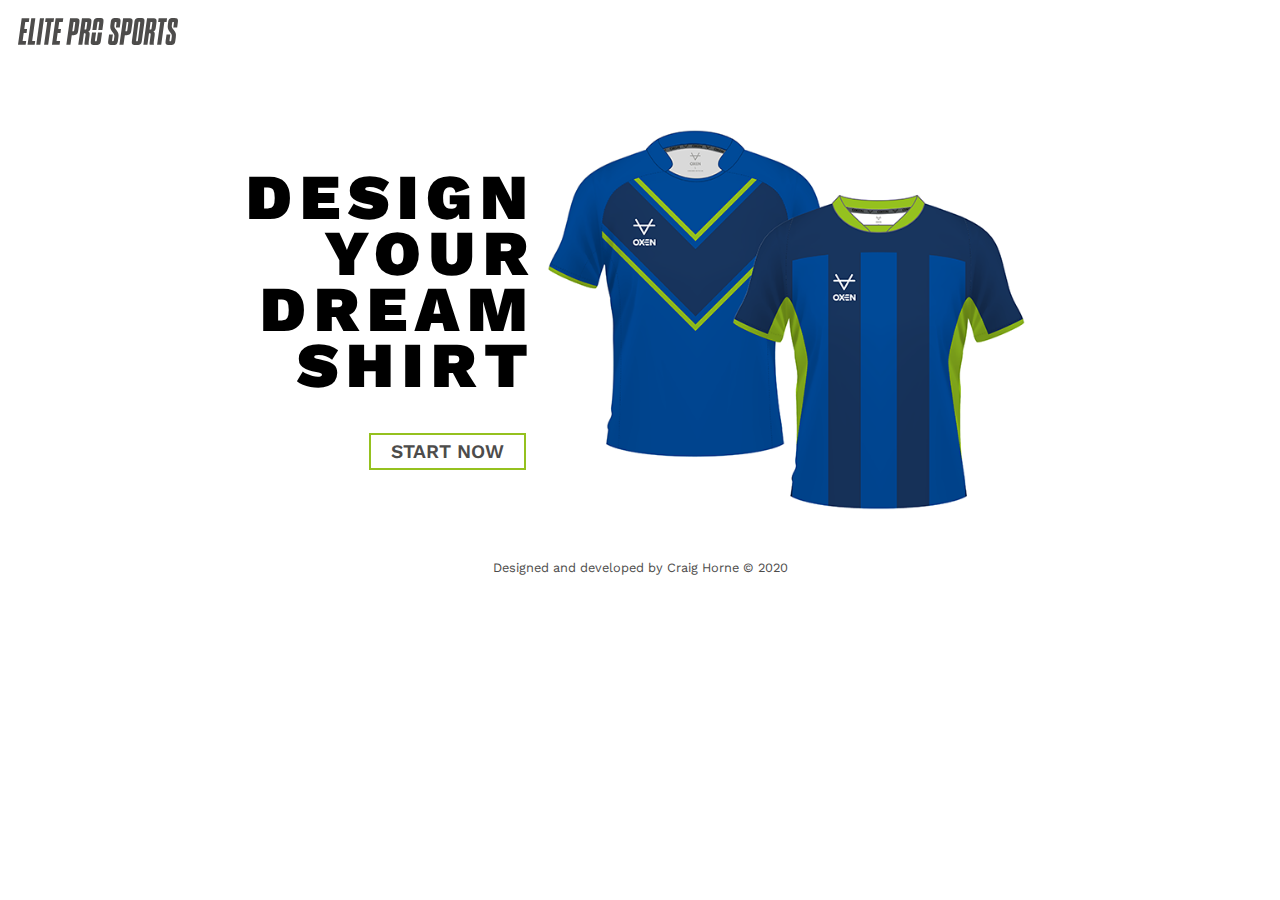
<file: public/index.html>
<!DOCTYPE html>
<html>
<head>
	<title>EPS Shirt Designer</title>

	<link rel="stylesheet" type="text/css" href="./style.css">

	<!-- Google Fonts -->
	<link rel="preconnect" href="https://fonts.gstatic.com">
	<link href="https://fonts.googleapis.com/css2?family=Work+Sans:wght@400;600;900&display=swap" rel="stylesheet">

	<!-- Meta -->
	<meta name="viewport" content="width=device-width,initial-scale=1">
	<meta name="description" content="Online sports shirt designer" />
	<meta name="keywords" content="sportswear, rugby, football, soccer, design" />


</head>
<body>

	<!-- HEADER -->

	<header>
		<a href="index.html"><img src="images/eps-logo.svg" class="logo" alt="logo"></a>
	</header>

	<!-- MAIN -->

	<main class="vc">
		<section class="container ra w300">
			<h1>Design your dream shirt</h1>
			<a href="designer.html"><button type="button" class="btn btn-1 btn-3 mt40"><h3>Start Now</h3></button></a>
		</section>
			<img id="banner-image" src="images/home-main-image.png" class="logo" alt="banner">
	</main>

	<!-- FOOTER -->
	
	<footer>
		<h5>Designed and developed by Craig Horne © 2020</h5>
	</footer>


<script type="text/javascript" src="script.js"></script>
</body>
</html>
</file>
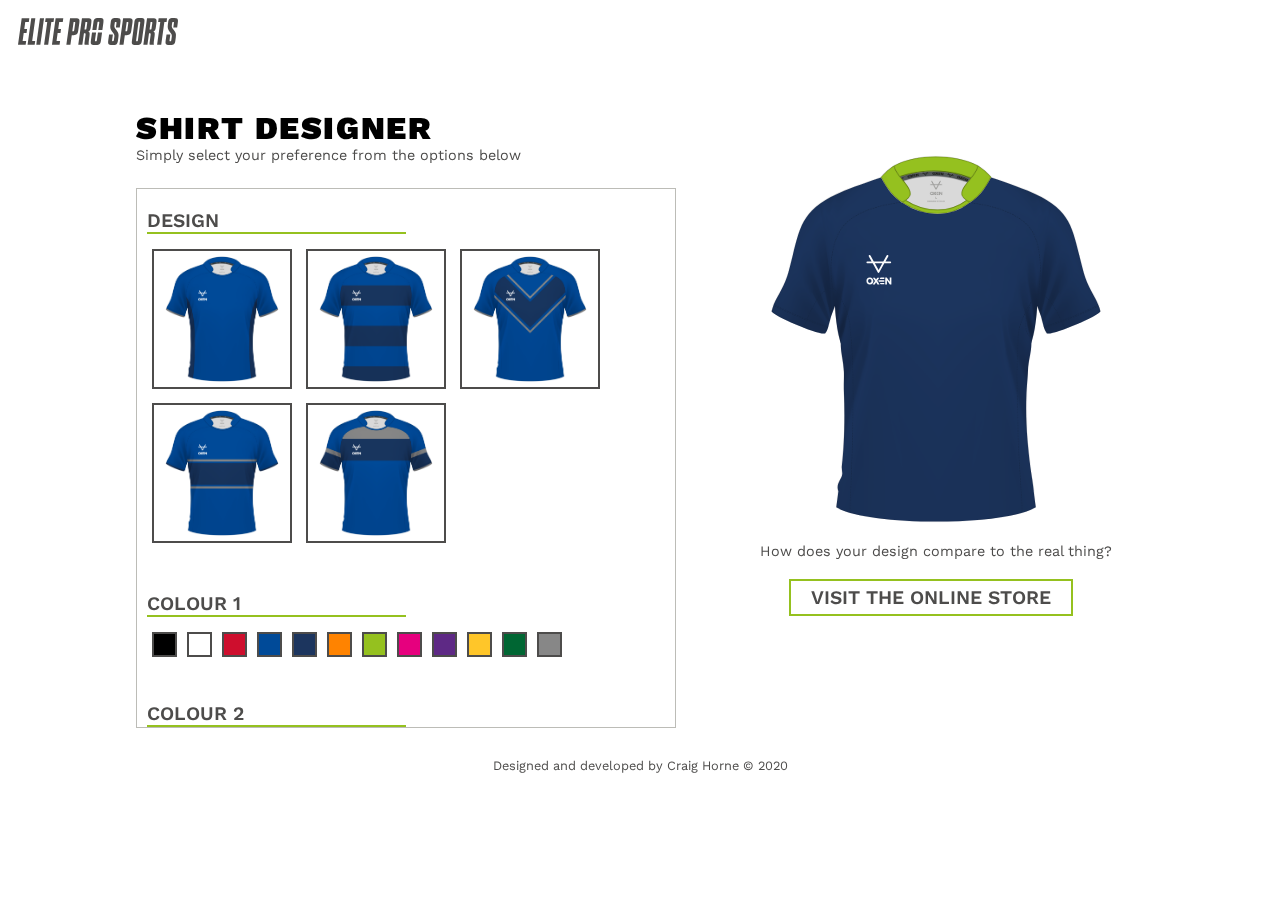
<file: public/designer.html>
<!DOCTYPE html>
<html>
<head>
	<title>EPS Shirt Designer</title>

	<link rel="stylesheet" type="text/css" href="./style.css">

	<!-- Google Fonts -->
	<link rel="preconnect" href="https://fonts.gstatic.com">
	<link href="https://fonts.googleapis.com/css2?family=Work+Sans:wght@400;600;900&display=swap" rel="stylesheet">

	<!-- Meta -->
	<meta name="viewport" content="width=device-width,initial-scale=1">
	<meta name="description" content="Online sports shirt designer" />
	<meta name="keywords" content="sportswear, rugby, football, soccer, design" />


</head>
<body>

	<!-- HEADER -->

	<header>
		<a href="index.html"><img src="images/eps-logo.svg" class="logo" alt="logo"></a>
	</header>

	<!-- MAIN -->

	<main>
		<section id="designer-control">
			
			<h2>Shirt Designer</h2>
			<h4>Simply select your preference from the options below</h4>
			<aside id="selectors">
				<h3 class="option-header hidden">Sport</h3>
				<div>
					<button type="button" class="btn btn-2 hidden"><h3>Rugby</h3></button>
					<button type="button" class="btn btn-2 hidden"><h3>Football</h3></button>
				</div>
				<h3 class="option-header">Design</h3>
				<div class="shirt-designs">
					<img class="shirt-design" src="images/rugby-design-01.png" class="logo" alt="shirt design" data-design="rugby1" data-path-1="M31.51 79.94c-2.64 9.7-7.51 14.89-9.51 21.3a149.57 149.57 0 0013.78 7 110.65 110.65 0 0018.8 6.47 15.18 15.18 0 00.94-2.85 76.71 76.71 0 013.63-11.39l.08-.33c-.34-2.66-.72-5.43-1.06-8.26v-.31c-.22-1.83-.42-3.69-.58-5.56a2 2 0 000-.25 120.2 120.2 0 01-.27-4.26C78 109.9 72.68 188.53 69 224.24c24.59 6.84 77.86 6.82 102.26-.07-3.66-35.51-8.9-113.29 11.31-142.11V83.42l-.06 1v.45c0 .34-.05.68-.08 1v.44l-.09 1v.42c0 .35-.07.7-.11 1v.34l-.12 1.11v.4l-.12 1v.35c-.05.37-.09.73-.14 1.1v.1c-.29 2.33-.6 4.62-.88 6.84a72.63 72.63 0 013.8 11.76 14.94 14.94 0 001 2.89 108.56 108.56 0 0019-6.51 149.07 149.07 0 0013.23-6.76c-2-6.46-6.85-11.65-9.51-21.41-7.33-26.86-5.64-37.2-33.46-49-8.47-3.16-15.67-5.79-22-7.88-4 7.58-7.75 12.05-12.56 14.92l-.44.35h.3q3.64.47 6.91 1.07-3.27-.6-6.91-1.07H140a30.72 30.72 0 01-19.06 6.52h-.14a37.38 37.38 0 01-21-6.7l-.16-.11C94.77 35.18 91 30.7 87 23.09c-6.36 2.09-13.56 4.72-22 7.91-27.85 11.74-26.16 22.08-33.49 48.94z" data-path-2="M69 224.24a37.67 37.67 0 01-8.77-3.44c.33-2.79.75-6.07 1.22-9.71-1.71-4.27 1.88-6.77 2.3-10.06.21-1.6-.44-3.23-.24-4.89 1.44-11.85 1.95-28 1.28-44.55-.14-3.52.15-8.67 0-12-.2-6.19-2-12-1.89-16.84-1.3-6.2-2.46-7.82-3.53-22.79-.07.15-.14.33-.23.52l.08-.33c-.34-2.66-.72-5.43-1.06-8.26v-.31c-.22-1.83-.42-3.69-.58-5.56a2 2 0 000-.25 120.2 120.2 0 01-.27-4.26C78 109.9 72.68 188.53 69 224.24zM181.54 93.18c.05-.37.09-.73.14-1.1v-.35l.12-1v-.4l.12-1.11v-.34c0-.35.07-.7.11-1v-.42l.09-1v-.44c0-.35.05-.69.08-1v-.45l.06-1v-.5-.86c-20.21 28.82-15 106.6-11.31 142.11a37.33 37.33 0 008.51-3.37c-.33-2.79-.75-6.07-1.22-9.71.24-.6-1.69-11.9-2.06-15-1.43-11.75-3-26-2.36-42.44.16-4.14.83-11.17 1-15 .17-5.69 2.12-11.47 2-15.92 1.3-6.2 2.46-7.82 3.52-22.79l.07.15c.28-2.22.59-4.51.88-6.84z" data-path-3="M54.61 114.73c-.4.84-.73 1.11-1 1.67-2.84 1.69-30.53-10.12-32.13-13.08a19.76 19.76 0 01.52-2.08 149.57 149.57 0 0013.78 7 110.65 110.65 0 0018.83 6.49zm130.8 0c.39.81.72 1.08 1 1.63 2.84 1.69 30.52-10.12 32.13-13.08-.13-.67-.3-1.33-.49-2a149.07 149.07 0 01-13.59 6.91 108.56 108.56 0 01-19.05 6.58z">
					<img class="shirt-design" src="images/rugby-design-02.png" class="logo" alt="shirt design" data-design="rugby2" data-path-1="M64.9,167.68h109c.32,10.73,1.42,20.32,2.43,28.66.16,1.31.61,4.15,1,7H62.91a7.11,7.11,0,0,0,.66-2.13c.21-1.59-.45-3.23-.24-4.88A256.37,256.37,0,0,0,64.9,167.68ZM181,96.35l.37-2.93c-.12,1-.25,2-.37,2.93Zm36.86,5.15a151.26,151.26,0,0,1-13.59,6.92,109.74,109.74,0,0,1-19,6.51,13.65,13.65,0,0,1-1-2.89,73.6,73.6,0,0,0-3.81-11.77h0l-.06-.15c-1.07,15-2.23,16.6-3.53,22.81a48.94,48.94,0,0,1-1.16,9.09h-112a51.28,51.28,0,0,1-1-9.09c-1.3-6.21-2.46-7.83-3.53-22.81l-.23.52h0A77.88,77.88,0,0,0,55.36,112a14.22,14.22,0,0,1-.93,2.84,109.59,109.59,0,0,1-18.81-6.46,150.36,150.36,0,0,1-13.78-7c2-6.41,6.83-11.6,9.48-21.31,7.33-26.87,5.64-37.22,33.47-49,8.48-3.16,15.68-5.79,22-7.89,4,7.62,7.78,12.1,12.62,15l0,0,.15.1a37.37,37.37,0,0,0,21,6.7h.14a30.66,30.66,0,0,0,19.06-6.52h0l.45-.35c4.81-2.86,8.58-7.34,12.56-14.93,6.36,2.1,13.56,4.73,22,7.89,27.83,11.77,26.14,22.12,33.47,49C211,89.84,215.93,95,217.89,101.5ZM182.55,78.59v-.94c0-.18,0-.36,0-.55s0-.62,0-.93,0-.37,0-.55,0-.6,0-.89,0-.4,0-.6-.05-.6-.07-.9,0-.39,0-.58l-.09-.92-.06-.56c0-.31-.07-.61-.11-.92s0-.37-.07-.55l-.15-.93c0-.18,0-.35-.08-.53s-.11-.59-.17-.89-.07-.38-.11-.57-.13-.58-.19-.88-.08-.37-.13-.56-.15-.59-.23-.89-.09-.36-.14-.54l-.27-.89c-.05-.18-.1-.35-.16-.53s-.19-.57-.29-.86-.12-.36-.19-.54-.1-.27-.16-.41H59.86A49.92,49.92,0,0,0,57,78.6v0c0,1,0,1.94.08,2.91v.12q.09,2.15.27,4.26c0,.09,0,.17,0,.25.16,1.87.36,3.73.57,5.57,0,.1,0,.2,0,.3.18,1.46.36,2.89.54,4.31H181l.37-2.93,0-.1c0-.36.09-.72.13-1.09,0-.12,0-.23,0-.35l.12-1.06c0-.13,0-.26,0-.39l.12-1.12c0-.11,0-.22,0-.34,0-.35.07-.7.1-1,0-.14,0-.28,0-.42,0-.34.06-.68.09-1,0-.15,0-.3,0-.45,0-.34.06-.68.08-1,0-.15,0-.3,0-.45l.06-1,0-.5c0-.31,0-.63,0-1l0-.53,0-1c0-.18,0-.35,0-.52,0-.32,0-.63,0-1S182.55,78.78,182.55,78.59Z" data-path-2="M62.91,203.35h114.5a68.13,68.13,0,0,1,1,8c.47,3.64.89,6.91,1.22,9.71-19.32,11.41-100.27,11.41-119.59,0,.33-2.8.75-6.07,1.22-9.71C59.94,208,61.81,205.73,62.91,203.35Zm1.74-63.58c.11,3.32-.18,8.48,0,12,.22,5.39.31,10.74.29,15.91h109c-.13-4.41-.13-9,.06-13.81.17-4.13.84-11.17,1-15a47,47,0,0,1,.82-6.82h-112A61.6,61.6,0,0,1,64.65,139.77ZM182.54,77.1c0-.31,0-.62,0-.93s0-.37,0-.55,0-.6,0-.89,0-.4,0-.6-.05-.6-.07-.9,0-.39,0-.58l-.09-.92-.06-.56c0-.31-.07-.61-.11-.92s0-.37-.07-.55l-.15-.93c0-.18,0-.35-.08-.53s-.11-.59-.17-.89-.07-.38-.11-.57-.13-.58-.19-.88-.08-.37-.13-.56-.15-.59-.23-.89-.09-.36-.14-.54l-.27-.89c-.05-.18-.1-.35-.16-.53s-.19-.57-.29-.86-.12-.36-.19-.54-.1-.27-.16-.41H59.86A49.92,49.92,0,0,0,57,78.6v0c0,1,0,1.94.08,2.91v.12q.09,2.15.27,4.26c0,.09,0,.17,0,.25.16,1.87.36,3.73.57,5.57,0,.1,0,.2,0,.3.18,1.46.36,2.89.54,4.31H181c.12-1,.25-1.93.37-2.93l0-.1c0-.36.09-.72.13-1.09,0-.12,0-.23,0-.35l.12-1.06c0-.13,0-.26,0-.39l.12-1.12c0-.11,0-.22,0-.34,0-.35.07-.7.1-1,0-.14,0-.28,0-.42,0-.34.06-.68.09-1,0-.15,0-.3,0-.45,0-.34.06-.68.08-1,0-.15,0-.3,0-.45l.06-1,0-.5c0-.31,0-.63,0-1l0-.53,0-1c0-.18,0-.35,0-.52,0-.32,0-.63,0-1s0-.36,0-.55v-.94C182.54,77.47,182.55,77.29,182.54,77.1Z" data-path-3="M54.61 114.73c-.4.84-.73 1.11-1 1.67-2.84 1.69-30.53-10.12-32.13-13.08a19.76 19.76 0 01.52-2.08 149.57 149.57 0 0013.78 7 110.65 110.65 0 0018.83 6.49zm130.8 0c.39.81.72 1.08 1 1.63 2.84 1.69 30.52-10.12 32.13-13.08-.13-.67-.3-1.33-.49-2a149.07 149.07 0 01-13.59 6.91 108.56 108.56 0 01-19.05 6.58z">
					<img class="shirt-design" src="images/rugby-design-03.png" class="logo" alt="shirt design" data-design="rugby3" data-path-1="M140.31,38.43H140a30.38,30.38,0,0,1-3.15,2.17h0c-.36.22-.73.43-1.1.63h0c-.36.2-.73.39-1.09.57l-.06,0q-.54.27-1.08.51l-.09,0-1.08.44-.13,0q-.53.21-1.05.39l-.19.06-1,.32-.25.07c-.32.1-.65.19-1,.27l-.33.08c-.3.07-.61.15-.92.21l-.41.08-.86.16-.5.07-.79.12-.61.06c-.23,0-.46.06-.7.07l-.78.06-.54,0-1.35,0h-.13l-1.38,0-.57,0-.8,0-.8-.08c-.19,0-.39,0-.58-.06s-.62-.08-.93-.13c-.15,0-.29,0-.43-.06-.35,0-.7-.12-1-.19l-.32,0L112.82,44,112.6,44l-1.21-.31-.14,0L110,43.24l0,0-1.32-.45h0a39,39,0,0,1-8.8-4.52h0l-.15-.1-.05,0c-.31-.18-.61-.37-.9-.56l-.44-.3-.44-.3c-.19-.14-.38-.28-.56-.43L97,36.32l-.63-.52-.2-.17c-.23-.19-.45-.39-.67-.6l-.15-.13-.71-.69-.08-.08c-.25-.25-.49-.51-.74-.78l-.05-.06c-.25-.27-.5-.56-.75-.85l0,0c-.26-.3-.51-.61-.76-.93h0A54.75,54.75,0,0,1,87,23.15c-6.36,2.09-13.56,4.72-22,7.88-27.83,11.78-26.14,22.14-33.48,49-2.65,9.7-7.5,14.89-9.48,21.31a147.83,147.83,0,0,0,13.78,7,110.74,110.74,0,0,0,18.82,6.47A14.67,14.67,0,0,0,55.5,112a75.45,75.45,0,0,1,3.64-11.4h0l.23-.52c1.06,15,2.22,16.61,3.53,22.81-.15,4.79,1.68,10.66,1.88,16.86.11,3.32-.17,8.47,0,12,.67,16.57.16,32.72-1.29,44.58-.2,1.66.45,3.29.25,4.89-.42,3.3-4,5.8-2.31,10.07-.47,3.65-.89,6.92-1.22,9.72,19.34,11.41,100.3,11.41,119.64,0-.33-2.8-.75-6.07-1.22-9.72.24-.6-1.69-11.91-2.06-15-1.44-11.76-3-26-2.37-42.48.17-4.14.84-11.18,1-15,.17-5.69,2.12-11.48,2-15.93,1.31-6.2,2.47-7.83,3.53-22.81l.07.15h0A72.85,72.85,0,0,1,184.5,112a14.51,14.51,0,0,0,1,2.9,110,110,0,0,0,19-6.52,150.34,150.34,0,0,0,13.6-6.92c-2-6.47-6.86-11.66-9.52-21.42-7.34-26.88-5.65-37.24-33.48-49-8.49-3.16-15.69-5.79-22.05-7.88h0a55,55,0,0,1-5.2,8.3h0l-.75.93,0,0c-.24.29-.49.57-.73.84l-.06.06c-.24.26-.48.52-.73.77l-.09.1c-.23.23-.46.46-.7.68l-.15.13-.66.6-.21.18-.62.5a3.81,3.81,0,0,1-.32.24c-.17.14-.35.28-.53.4l-.45.32-.42.28c-.29.2-.59.38-.89.56l-.45.35h.3M120.1,80.09,158,42.15c1.15.37,2.24.75,3.29,1.14L120.1,84.52,78.65,43.07c1-.4,2.13-.78,3.28-1.15Zm45.62-34.9c5.34,2.62,8.91,5.73,11,9.08.28.44.54.88.79,1.32a2.25,2.25,0,0,1,.12.21c.21.37.42.75.61,1.12l.21.44c.15.31.31.61.45.92.08.16.14.33.22.49s.26.59.38.88l.2.53c.12.29.23.57.34.86l.18.54c.1.29.21.58.3.87s.1.35.16.52.18.6.26.9l.15.54c.07.29.16.59.23.89l.12.56c.07.29.14.59.2.88s.07.38.11.57.11.59.17.89.05.35.08.53.1.62.14.93.05.37.07.55.09.61.12.92l.06.55c0,.3.06.6.08.89L120.1,135,57.43,72.3a39.86,39.86,0,0,1,5.72-18c2.23-3.51,6-6.8,11.73-9.57L120.1,89.93l45-45Zm-45.62,99.7L57.28,82.06l0-.44V81.5c0-1-.07-1.94-.07-2.91v-1l62.92,62.92,62.62-62.62c0,.24,0,.48,0,.72s0,.36,0,.55,0,.62,0,.94,0,.35,0,.52c0,.32,0,.65,0,1s0,.36,0,.54,0,.2,0,.29Z" data-path-2="M120.1,89.93l45-45,.6.29c5.34,2.62,8.91,5.73,11,9.08.28.44.54.88.79,1.32a2.25,2.25,0,0,1,.12.21c.21.37.42.75.61,1.12l.21.44c.15.31.31.61.45.92.08.16.14.33.22.49s.26.59.38.88l.2.53c.12.29.23.57.34.86l.18.54c.1.29.21.58.3.87s.1.35.16.52.18.6.26.9l.15.54c.07.29.16.59.23.89l.12.56c.07.29.14.59.2.88s.07.38.11.57.11.59.17.89.05.35.08.53.1.62.14.93.05.37.07.55.09.61.12.92l.06.55c0,.3.06.6.08.89L120.1,135,57.43,72.3a39.86,39.86,0,0,1,5.72-18c2.23-3.51,6-6.8,11.73-9.57ZM78.65,43.07,120.1,84.52l41.23-41.23c-1.05-.39-2.14-.77-3.29-1.14L120.1,80.09,81.93,41.92C80.78,42.29,79.69,42.67,78.65,43.07Zm104,39c0-.18,0-.36,0-.54s0-.65,0-1c0-.17,0-.35,0-.52s0-.63,0-.94,0-.37,0-.55,0-.48,0-.72L120.1,140.46,57.18,77.54v1c0,1,0,1.94.07,2.91v.12l0,.44,62.82,62.83,62.51-62.52C182.62,82.28,182.62,82.18,182.63,82.08Z" data-path-3="M54.61 114.73c-.4.84-.73 1.11-1 1.67-2.84 1.69-30.53-10.12-32.13-13.08a19.76 19.76 0 01.52-2.08 149.57 149.57 0 0013.78 7 110.65 110.65 0 0018.83 6.49zm130.8 0c.39.81.72 1.08 1 1.63 2.84 1.69 30.52-10.12 32.13-13.08-.13-.67-.3-1.33-.49-2a149.07 149.07 0 01-13.59 6.91 108.56 108.56 0 01-19.05 6.58z">
					<img class="shirt-design" src="images/rugby-design-04.png" class="logo" alt="shirt design" data-design="rugby4" data-path-1="M178.58,211.3c.47,3.65.89,6.92,1.22,9.72-19.33,11.41-100.3,11.41-119.64,0,.33-2.8.75-6.07,1.23-9.72-1.72-4.27,1.88-6.77,2.3-10.07.21-1.6-.45-3.23-.25-4.89,1.45-11.86,2-28,1.29-44.58,0-1.3,0-2.81,0-4.38H174.56c-.17,2.38-.34,4.7-.41,6.48-.66,16.46.94,30.72,2.37,42.48C176.89,199.39,178.82,210.7,178.58,211.3Zm-3.73-67.88c.07-.95.13-1.86.17-2.69H64.79c0,.83,0,1.74,0,2.69Zm43.21-41.95a150.34,150.34,0,0,1-13.6,6.92,110,110,0,0,1-19,6.52,14,14,0,0,1-1-2.9,72.56,72.56,0,0,0-3.81-11.77h0l-.06-.15c-.06.83-.12,1.6-.18,2.34H59.53c-.06-.74-.12-1.51-.18-2.34l-.23.52h0A75.45,75.45,0,0,0,55.48,112a14.67,14.67,0,0,1-.94,2.85,110.7,110.7,0,0,1-18.81-6.47,148.27,148.27,0,0,1-13.79-7c2-6.42,6.84-11.61,9.48-21.31,7.34-26.88,5.65-37.24,33.49-49,8.48-3.16,15.68-5.79,22-7.88,4,7.61,7.78,12.1,12.62,15l0,0,.15.1a37.4,37.4,0,0,0,21,6.7h.14A30.69,30.69,0,0,0,140,38.43h0l.44-.35c4.82-2.87,8.59-7.35,12.57-14.93,6.36,2.09,13.57,4.72,22.05,7.88,27.84,11.78,26.15,22.14,33.48,49C211.21,89.81,216.1,95,218.06,101.47Zm-36.81-5.6H58.62c.18,1.34.35,2.66.52,4H180.73C180.9,98.53,181.07,97.21,181.25,95.87Z" data-path-2="M175,140.73H64.8c0-.34,0-.67,0-1-.2-6.2-2-12.07-1.88-16.86-1.24-5.86-2.34-7.64-3.36-20.47H180.46c-1,12.83-2.12,14.61-3.36,20.47.14,4.45-1.81,10.24-2,15.93C175.11,139.4,175.08,140,175,140.73ZM59.2,99.83H180.8q.25-2,.51-4H58.69Q58.95,97.88,59.2,99.83Zm115.72,43.59H64.84c0,1.28,0,2.64-.07,4H174.63C174.73,146.05,174.83,144.7,174.92,143.42Z" data-path-3="M54.61 114.73c-.4.84-.73 1.11-1 1.67-2.84 1.69-30.53-10.12-32.13-13.08a19.76 19.76 0 01.52-2.08 149.57 149.57 0 0013.78 7 110.65 110.65 0 0018.83 6.49zm130.8 0c.39.81.72 1.08 1 1.63 2.84 1.69 30.52-10.12 32.13-13.08-.13-.67-.3-1.33-.49-2a149.07 149.07 0 01-13.59 6.91 108.56 108.56 0 01-19.05 6.58z">
					<img class="shirt-design" src="images/rugby-design-05.png" class="logo" alt="shirt design" data-design="rugby5" data-path-1="M174.17,153.86c-.67,16.46.93,30.72,2.37,42.48.37,3,2.3,14.36,2.06,15,.47,3.65.89,6.92,1.22,9.72-19.34,11.41-100.3,11.41-119.64,0,.33-2.8.75-6.07,1.22-9.72-1.71-4.27,1.89-6.77,2.31-10.07.2-1.6-.45-3.23-.25-4.89,1.45-11.86,2-28,1.29-44.58-.14-3.53.14-8.68,0-12-.2-6.2-2-12.07-1.88-16.86-1.31-6.2-2.47-7.83-3.53-22.81l-.23.52.07-.33q-.14-1.05-.27-2.13H181l-.27,2.09-.07-.15c-1.06,15-2.22,16.61-3.53,22.81.14,4.45-1.81,10.24-2,15.93C175,142.68,174.34,149.72,174.17,153.86ZM154.14,41c.9.23,1.76.47,2.6.72q2.49.73,4.68,1.58c.71.27,1.41.55,2.07.83s1.52.68,2.23,1c5.34,2.62,8.91,5.73,11,9.08.28.44.54.88.79,1.32a2.25,2.25,0,0,1,.12.21c.21.37.42.75.61,1.12l.21.44c.15.31.31.61.45.92.08.16.14.33.22.49s.26.59.38.88l.08.21.12.32c.12.29.23.57.34.86l.18.54c.1.29.21.58.3.87s.1.35.16.52.18.6.26.9l.15.54c.07.29.16.59.23.89l.12.56c.07.29.14.59.2.88s.07.38.11.57.11.59.17.89.05.35.08.53.1.62.14.93.05.37.07.55.09.61.12.92l.06.55.09.93c0,.19,0,.39,0,.58l.06.9,0,.6c0,.29,0,.59,0,.89s0,.37,0,.55,0,.62,0,.94v.54c0,.32,0,.63,0,1s0,.36,0,.55,0,.62,0,.94,0,.35,0,.52c0,.32,0,.65,0,1s0,.36,0,.54,0,.63,0,1l0,.49-.06,1c0,.16,0,.31,0,.46s0,.37,0,.55l25.09-9.47c-6.18-23.95-6-33.84-32.42-45-8.49-3.16-15.69-5.79-22.05-7.88-4,7.58-7.76,12.06-12.57,14.93l-.45.35h.3c2.44.31,4.74.67,6.92,1.07,1.31.24,2.57.5,3.78.77S153.13,40.76,154.14,41ZM57.45,84.83c-.08-1.07-.15-2.14-.2-3.21V81.5c0-1-.07-1.94-.07-2.91v0a48.93,48.93,0,0,1,3.11-18.71,36,36,0,0,1,2.86-5.59c4.5-7.1,15.35-13.32,35.8-16h.85l-.15-.1-.05,0C94.75,35.25,91,30.76,87,23.15c-6.36,2.09-13.56,4.72-22,7.88C38.73,42.12,38.68,51.94,32.65,75.46Z" data-path-2="M179.53,59.65l.08.21H60.29a36,36,0,0,1,2.86-5.59c4.5-7.1,15.35-13.32,35.8-16h.85a37.4,37.4,0,0,0,21,6.7h.13A30.67,30.67,0,0,0,140,38.43h.3c2.44.31,4.74.67,6.92,1.07,1.31.24,2.57.5,3.78.77s2.12.49,3.13.76,1.76.47,2.6.72q2.49.73,4.68,1.58c.71.27,1.41.55,2.07.83s1.52.68,2.23,1c5.34,2.62,8.91,5.73,11,9.08.28.44.54.88.79,1.32a2.25,2.25,0,0,1,.12.21c.21.37.42.75.61,1.12l.21.44c.15.31.31.61.45.92.08.16.14.33.22.49S179.41,59.36,179.53,59.65ZM58.12,91.7c-.22-1.83-.42-3.69-.58-5.56a2,2,0,0,0,0-.25c0-.35-.05-.71-.07-1.06l-24.8-9.37c-.38,1.48-.78,3-1.21,4.59-.23.85-.48,1.66-.75,2.45L58.27,92.92,58.15,92ZM208.56,80.05c-.38-1.38-.73-2.71-1.06-4l-25.09,9.47c0,.16,0,.32,0,.47s0,.3,0,.45l-.09,1c0,.14,0,.28,0,.42,0,.35-.07.7-.11,1l0,.34-.12,1.12c0,.13,0,.26-.05.39l-.12,1.06c0,.11,0,.23,0,.35,0,.36-.09.73-.14,1.09v.1l0,.24L209.5,83.07C209.16,82.11,208.85,81.11,208.56,80.05ZM22,101.36a20.43,20.43,0,0,0-.53,2.08c1.61,3,29.32,14.79,32.16,13.1.24-.56.56-.84,1-1.68a110.74,110.74,0,0,1-18.82-6.47A147.83,147.83,0,0,1,22,101.36Zm196.12.11a150.34,150.34,0,0,1-13.6,6.92,110,110,0,0,1-19,6.52c.39.8.71,1.08.94,1.63,2.84,1.69,30.55-10.14,32.16-13.1C218.44,102.77,218.27,102.11,218.08,101.47Z" data-path-3="M59.21,100.28l-.07.33h0A75.45,75.45,0,0,0,55.5,112a14.67,14.67,0,0,1-.94,2.85,110.74,110.74,0,0,1-18.82-6.47,147.83,147.83,0,0,1-13.78-7c1.81-5.85,6-10.69,8.73-18.86L58.27,92.92,58.15,92l0-.31c-.22-1.83-.42-3.69-.58-5.56a2,2,0,0,0,0-.25c0-.35-.05-.71-.07-1.06-.08-1.07-.15-2.14-.2-3.21V81.5c0-1-.07-1.94-.07-2.91v0a48.93,48.93,0,0,1,3.11-18.71H179.61l.12.32c.12.29.23.57.34.86l.18.54c.1.29.21.58.3.87s.1.35.16.52.18.6.26.9l.15.54c.07.29.16.59.23.89l.12.56c.07.29.14.59.2.88s.07.38.11.57.11.59.17.89.05.35.08.53.1.62.14.93.05.37.07.55.09.61.12.92l.06.55.09.93c0,.19,0,.39,0,.58l.06.9,0,.6c0,.29,0,.59,0,.89s0,.37,0,.55,0,.62,0,.94v.54c0,.32,0,.63,0,1s0,.36,0,.55,0,.62,0,.94,0,.35,0,.52c0,.32,0,.65,0,1s0,.36,0,.54,0,.63,0,1l0,.49-.06,1c0,.16,0,.31,0,.46s0,.37,0,.55,0,.32,0,.47,0,.3,0,.45l-.09,1c0,.14,0,.28,0,.42,0,.35-.07.7-.11,1l0,.34-.12,1.12c0,.13,0,.26-.05.39l-.12,1.06c0,.11,0,.23,0,.35,0,.36-.09.73-.14,1.09v.1l0,.24L209.5,83.07c2.75,7.88,6.83,12.64,8.58,18.4a150.34,150.34,0,0,1-13.6,6.92,110,110,0,0,1-19,6.52,14.51,14.51,0,0,1-1-2.9,72.85,72.85,0,0,0-3.8-11.77h0l.27-2.09h-122Q59.08,99.23,59.21,100.28Z">
				</div>
				<h3 class="option-header mt40">Colour 1</h3>
				<div class="colors">
					<div class="color c1" style="background-color: #000" data-hex="#212121" data-path="path-1"></div>
					<div class="color c1" style="background-color: #fff" data-hex="#fff" data-path="path-1"></div>
					<div class="color c1" style="background-color: #ce0e2d" data-hex="#ce0e2d" data-path="path-1"></div>
					<div class="color c1" style="background-color: #004a98" data-hex="#004a98" data-path="path-1"></div>
					<div class="color c1" style="background-color: #1c355e" data-hex="#1c355e" data-path="path-1"></div>
					<div class="color c1" style="background-color: #ff8300" data-hex="#ff8300" data-path="path-1"></div>
					<div class="color c1" style="background-color: #95c11f" data-hex="#95c11f" data-path="path-1"></div>
					<div class="color c1" style="background-color: #e6007e" data-hex="#e6007e" data-path="path-1"></div>
					<div class="color c1" style="background-color: #5e2985" data-hex="#5e2985" data-path="path-1"></div>
					<div class="color c1" style="background-color: #ffc629" data-hex="#ffc629" data-path="path-1"></div>
					<div class="color c1" style="background-color: #006633" data-hex="#006633" data-path="path-1"></div>
					<div class="color c1" style="background-color: #878787" data-hex="#878787" data-path="path-1"></div>
				</div>
				<h3 class="option-header mt40">Colour 2</h3>
				<div class="colors">
					<div class="color c2" style="background-color: #000" data-hex="#212121" data-path="path-2"></div>
					<div class="color c2" style="background-color: #fff" data-hex="#fff" data-path="path-2"></div>
					<div class="color c2" style="background-color: #ce0e2d" data-hex="#ce0e2d" data-path="path-2"></div>
					<div class="color c2" style="background-color: #004a98" data-hex="#004a98" data-path="path-2"></div>
					<div class="color c2" style="background-color: #1c355e" data-hex="#1c355e" data-path="path-2"></div>
					<div class="color c2" style="background-color: #ff8300" data-hex="#ff8300" data-path="path-2"></div>
					<div class="color c2" style="background-color: #95c11f" data-hex="#95c11f" data-path="path-2"></div>
					<div class="color c2" style="background-color: #e6007e" data-hex="#e6007e" data-path="path-2"></div>
					<div class="color c2" style="background-color: #5e2985" data-hex="#5e2985" data-path="path-2"></div>
					<div class="color c2" style="background-color: #ffc629" data-hex="#ffc629" data-path="path-2"></div>
					<div class="color c2" style="background-color: #006633" data-hex="#006633" data-path="path-2"></div>
					<div class="color c2" style="background-color: #878787" data-hex="#878787" data-path="path-2"></div>
				</div>
				<h3 class="option-header mt40">Colour 3</h3>
				<div class="colors">
					<div class="color c3" style="background-color: #000" data-hex="#212121" data-path="path-3"></div>
					<div class="color c3" style="background-color: #fff" data-hex="#fff" data-path="path-3"></div>
					<div class="color c3" style="background-color: #ce0e2d" data-hex="#ce0e2d" data-path="path-3"></div>
					<div class="color c3" style="background-color: #004a98" data-hex="#004a98" data-path="path-3"></div>
					<div class="color c3" style="background-color: #1c355e" data-hex="#1c355e" data-path="path-3"></div>
					<div class="color c3" style="background-color: #ff8300" data-hex="#ff8300" data-path="path-3"></div>
					<div class="color c3" style="background-color: #95c11f" data-hex="#95c11f" data-path="path-3"></div>
					<div class="color c3" style="background-color: #e6007e" data-hex="#e6007e" data-path="path-3"></div>
					<div class="color c3" style="background-color: #5e2985" data-hex="#5e2985" data-path="path-3"></div>
					<div class="color c3" style="background-color: #ffc629" data-hex="#ffc629" data-path="path-3"></div>
					<div class="color c3" style="background-color: #006633" data-hex="#006633" data-path="path-3"></div>
					<div class="color c3" style="background-color: #878787" data-hex="#878787" data-path="path-3"></div>
				</div>
				<h3 class="option-header mt40">Collar Colour</h3>
				<div class="colors">
					<div class="color c4" style="background-color: #000" data-hex="#212121" data-path="path-collar"></div>
					<div class="color c4" style="background-color: #fff" data-hex="#fff" data-path="path-collar"></div>
					<div class="color c4" style="background-color: #ce0e2d" data-hex="#ce0e2d" data-path="path-collar"></div>
					<div class="color c4" style="background-color: #004a98" data-hex="#004a98" data-path="path-collar"></div>
					<div class="color c4" style="background-color: #1c355e" data-hex="#1c355e" data-path="path-collar"></div>
					<div class="color c4" style="background-color: #ff8300" data-hex="#ff8300" data-path="path-collar"></div>
					<div class="color c4" style="background-color: #95c11f" data-hex="#95c11f" data-path="path-collar"></div>
					<div class="color c4" style="background-color: #e6007e" data-hex="#e6007e" data-path="path-collar"></div>
					<div class="color c4" style="background-color: #5e2985" data-hex="#5e2985" data-path="path-collar"></div>
					<div class="color c4" style="background-color: #ffc629" data-hex="#ffc629" data-path="path-collar"></div>
					<div class="color c4" style="background-color: #006633" data-hex="#006633" data-path="path-collar"></div>
					<div class="color c4" style="background-color: #878787" data-hex="#878787" data-path="path-collar"></div>
				</div>
				<h3 class="option-header mt40">Oxen logo Colour</h3>
				<div class="colors">
					<div class="color c5" style="background-color: #000" data-hex="#000" data-path="path-oxenlogo"></div>
					<div class="color c5" style="background-color: #fff" data-hex="#fff" data-path="path-oxenlogo"></div>
					<div class="color c5" style="background-color: #ce0e2d" data-hex="#ce0e2d" data-path="path-oxenlogo"></div>
					<div class="color c5" style="background-color: #004a98" data-hex="#004a98" data-path="path-oxenlogo"></div>
					<div class="color c5" style="background-color: #1c355e" data-hex="#1c355e" data-path="path-oxenlogo"></div>
					<div class="color c5" style="background-color: #ff8300" data-hex="#ff8300" data-path="path-oxenlogo"></div>
					<div class="color c5" style="background-color: #95c11f" data-hex="#95c11f" data-path="path-oxenlogo"></div>
					<div class="color c5" style="background-color: #e6007e" data-hex="#e6007e" data-path="path-oxenlogo"></div>
					<div class="color c5" style="background-color: #5e2985" data-hex="#5e2985" data-path="path-oxenlogo"></div>
					<div class="color c5" style="background-color: #ffc629" data-hex="#ffc629" data-path="path-oxenlogo"></div>
					<div class="color c5" style="background-color: #006633" data-hex="#006633" data-path="path-oxenlogo"></div>
					<div class="color c5" style="background-color: #878787" data-hex="#878787" data-path="path-oxenlogo"></div>
				</div>
			</aside>
			
		</section>
		<section class="container svg-display">

			<aside id="svg-box">
				<svg class="product-svg" xmlns="http://www.w3.org/2000/svg" viewBox="0 0 240 240">
					<defs>
					<style>
						.cls-2{fill:none}
					</style>
					</defs>
				    <path id="path-1" d="M140.31,38.43H140A30.67,30.67,0,0,1,120.94,45h-.13a37.4,37.4,0,0,1-21-6.7l-.15-.1-.05,0C94.75,35.25,91,30.76,87,23.15c-6.36,2.09-13.56,4.72-22,7.88C38.73,42.12,38.68,51.94,32.65,75.46c-.38,1.48-.78,3-1.21,4.59-.23.85-.48,1.66-.75,2.45-2.73,8.17-6.92,13-8.73,18.86a20.43,20.43,0,0,0-.53,2.08c1.61,3,29.32,14.79,32.16,13.1.24-.56.56-.84,1-1.68A14.67,14.67,0,0,0,55.5,112a75.45,75.45,0,0,1,3.64-11.4h0l.23-.52c1.06,15,2.22,16.61,3.53,22.81-.15,4.79,1.68,10.65,1.88,16.86.11,3.32-.17,8.47,0,12,.67,16.57.16,32.72-1.29,44.58-.2,1.66.45,3.29.25,4.89-.42,3.3-4,5.8-2.31,10.07-.47,3.65-.89,6.92-1.22,9.72,19.34,11.41,100.3,11.41,119.64,0-.33-2.8-.75-6.07-1.22-9.72.24-.6-1.69-11.91-2.06-15-1.44-11.76-3-26-2.37-42.48.17-4.14.84-11.18,1-15,.17-5.69,2.12-11.48,2-15.93,1.31-6.2,2.47-7.83,3.53-22.81l.07.15h0A72.85,72.85,0,0,1,184.5,112a14.51,14.51,0,0,0,1,2.9c.39.8.71,1.08.94,1.63,2.84,1.69,30.55-10.14,32.16-13.1-.13-.67-.3-1.33-.49-2-1.75-5.76-5.83-10.52-8.58-18.4-.34-1-.65-2-.94-3-.38-1.38-.73-2.71-1.06-4-6.18-23.95-6-33.84-32.42-45-8.49-3.16-15.69-5.79-22.05-7.88-4,7.58-7.76,12.06-12.57,14.93l-.45.35h.3" style="fill:#1c355e;mix-blend-mode:multiply"/>
				    <path id="path-2" d="" style="fill:#95c11f;mix-blend-mode:multiply"/>
				    <path id="path-3" d="" style="fill:#e6007e;mix-blend-mode:multiply"/>
				    <path id="path-collar" d="M153.06 22.72a32.44 32.44 0 00-7.52-6.59l-.42-.25-.28-.16c-13.28-7-36.83-7-49.53 0l-.28.16-.28.16-.72.39v.07l-.25.16a34 34 0 00-6.72 6.09l-.08.1.06.12c4 7.7 7.82 12.22 12.69 15.1a37.35 37.35 0 0021.14 6.81h.14A30.61 30.61 0 00140.44 38c4.85-2.88 8.63-7.4 12.64-15.07l.06-.12zM135.4 33.81a7 7 0 002.6 2.95 28.14 28.14 0 01-17 5.6h-.13a34.74 34.74 0 01-18.67-5.66 6.8 6.8 0 002.46-2.89c.81-2.77-1.81-6-4.58-9.44l-1.38-1.73c14.44-4.53 28.82-4.17 41.92 1l-.57.71c-2.83 3.45-5.45 6.65-4.65 9.46z" style="fill:#95c11f;mix-blend-mode:multiply"/>
				    <path id="path-oxenlogo" d="M80.27 83.14a2.07 2.07 0 102.14 2.06 2 2 0 00-2.14-2.06zm0 3.23a1.17 1.17 0 010-2.33 1.17 1.17 0 010 2.33zm4.45-1.26l1.41 2.12h-1.22L84.07 86l-.83 1.26H82l1.4-2.07-1.31-2h1.2l.74 1.15.74-1.15H86zm8.51-1.94v4.06h-.9l-1.78-2.43v2.43h-1v-4.06h.91l1.79 2.44v-2.44zm-6.5 0H89V84h-2.83zm-.46 3.2H89v.85h-2.16zm-.61-1.61H89v.85h-3.24l-.32-.5.23-.35zM93.1 74a.56.56 0 00-.56-.56H89.7l1.66-3a.56.56 0 10-1-.54l-2 3.53h-5.67l-2-3.53a.56.56 0 10-1 .54l1.66 3h-2.46a.56.56 0 100 1.11H82l3 5.47a.56.56 0 001 0l3-5.47h3.46a.56.56 0 00.64-.55zm-7.54 4.6l-2.25-4h4.49z" style="fill:#fff"/>
				</svg>
				<img id="background-image" src="images/header-shirt-image.png" class="logo" alt="logo"> 
			</aside>

			<aside id="action-call">
				<h4>How does your design compare to the real thing?</h4>
				<a href="https://www.eliteprosports.co.uk/"><button type="button" class="btn btn-1 mt20"><h3>Visit the online store</h3></button></a>
			</aside>

		</section>
	</main>

	


	<!-- FOOTER -->

	<footer>
		<h5>Designed and developed by Craig Horne © 2020</h5>
	</footer>
	


<script type="text/javascript" src="script.js"></script>
</body>
</html>
</file>
<file: public/style.css>
html {
	font-size: 100%;
}

a { 
	color: inherit;
	font-family: inherit;
	text-decoration: none;
} 

a:hover { 
	color: inherit;
	text-decoration: none;
	cursor:pointer; 
} 

* {
  box-sizing: border-box;
}

/* TEXT */

h1 {
	font-family: Work Sans, Arial;
	font-weight: 900;
	font-size: 4rem;
	text-transform: uppercase;
	line-height: 3.5rem;
	letter-spacing: 0.5rem;
	color: #000;
	margin: 0px;
}

h2 {
	font-family: Work Sans, Arial;
	font-weight: 900;
	text-transform: uppercase;
	letter-spacing: 0.1rem;
	font-size: 2rem;
	color: #000;
	margin: 0px;
}

h3 {
	font-family: Work Sans, Arial;
	font-weight: 600;
	text-transform: uppercase;
	font-size: 1.2rem;
	margin: 0px;
}

h4 {
	font-family: Work Sans, Arial;
	font-weight: 400;
	font-size: 0.9rem;
	color: #4d4c4b;
	margin: 0px;
}

h5 {
	font-family: Work Sans, Arial;
	font-weight: 400;
	font-size: 0.8rem;
	color: #4d4c4b;
	margin: 0px;
}

/* BUTTONS */

.btn {
  background-color: #fff;
  padding: 5px 20px;
  margin: 0px 10px 0px 0px;
  text-decoration: none;
  display: inline-block;
  color: #4d4c4b;
  cursor: pointer;
}

.btn-1 {
	  border: 2px solid #95c11f;
}

.btn-1:hover {
	background-color: #95c11f;
}

.btn-2 {
	  border: 2px solid #4d4c4b;
}

.btn-2:hover {
	background-color: #4d4c4b;
	border: 2px solid #95c11f;
	color: white;
}

/* HEADER */

header img{
	width: 160px;
	margin: 10px 10px;
}

/* MAIN */

main {
	max-width: 1000px;
	margin: auto 10vw ;
	margin-top: 50px;
	display: flex;
	justify-content: center;
}

.container {
	width: 49%;
	display: flex;
  	justify-content: center;
  	flex-direction: column;
}

.w300 {
	width: 300px;
}

#banner-image {
	width: 500px;
	height: auto;
}

.svg-display {
	display: block;
	margin-top: 30px;
	text-align: center;
}

/* SELECTORS*/

#selectors {
	width: 90%;
	height: 60vh;
	overflow: scroll;
	border: 1px solid #bcbcb7;
	margin-top: 25px;
	padding: 20px 10px;
}

.option-header {
  border-bottom: 2px solid #95c11f;
  width: 50%;
  color: #4d4c4b;
  margin-bottom: 10px;
}

.shirt-design {
	width: 140px;
	height: 140px;
	margin: 5px;
	border: 2px solid #4d4c4b;
	cursor: pointer;
}

.shirt-design:hover {
	border:5px solid #95c11f;
}

.colors {
	display: flex;
}

.color {
	width: 25px;
	height: 25px;
	margin: 5px;
	border: 2px solid #4d4c4b;
	cursor: pointer;
}

.color:hover {
	border:5px solid #95c11f;
}


/* SVG */


#svg-box {
	width: 400px;
	position: relative;
	align-items: center;
  	justify-content: center;
  	flex-direction: column;
}

.product-svg {
	position: absolute;
	z-index: 2;
	mix-blend-mode: multiply;

}

#background-image {

	top: 0;
	z-index: 1;
	width: 100%;
	height: auto;
}

/* FOOTER */

footer {
	margin: 30px 0px;
	text-align: center;
}

/* ADD ONS */

.ra {
	text-align: right;
}

.mt40 {
	margin-top: 40px;
}

.mt20 {
	margin-top: 20px;
}

.hidden {
	display: none;
}

/* MEDIA QUERIES */

/* Mobile Phones Portrait or Landscape */

@media (min-width: 600px) and (max-width: 800px) {

	header img{
		max-height: 5vh;
		margin: 10px 10px;
	}

	main{
	    max-width: 600px;
	    max-height: 90vh;
	    margin: auto;
	}

	#banner-image {
		display: none;
	}

	h2 {
	  	letter-spacing: 0.1rem;
		font-size: 1.5rem;
	}

	h3 {
		font-size: 0.8rem;
	}

	h4 {
		font-size: 0.6rem;
	}

	h5 {
		font-size: 0.5rem;
	}

	#designer-control {
		width: 300px;
		max-height: 80vh;
		margin: 0px 5px;
	}

	#selectors {
		height: 80%;
		margin: 10px 0px 0px 0px;
	}

	.svg-display {
		max-width: 300px;
		margin-top: 0px;
		margin: auto;
	}

	#svg-box {
		width: auto;
	}

	.btn {
		padding: 2px;
		margin-top: 5px;
	}

	.shirt-design {
		width: 100px;
		height: 100px;
	}

	.colors {
		display: flex;
		flex-wrap: wrap;
	}

	.color {
		width: 35px;
		height: 35px;
	}

	footer {
		margin-top: 10px;
	}

	.vc {
		height: 80vh;
		width: 50vw;
		justify-content: center;
		text-align: center
	}

	.btn-3 h3 {
		font-size: 1.2rem;
		padding: 0.3rem;
	}

	.container {
		width: 100%;
		text-align: center;
	}


}

/* MEDIA QUERIES */

/* Mobile Phones Portrait or Landscape */

@media (max-width: 600px) {

	header img{
		max-height: 4vh;
		margin: 10px 10px;
	}

	main{
		max-width: 600px;
		margin: auto;
		flex-direction: column;
		align-content: center;
	}

	#banner-image {
		display: none;
	}

	h2 {
	  	letter-spacing: 0.1rem;
		font-size: 1.5rem;
	}

	h3 {
		font-size: 0.7rem;
	}

	h4 {
		font-size: 0.6rem;
	}

	h5 {
		font-size: 0.5rem;
	}

	#designer-control {
		width: 100vw;
		margin: 0px 5px;
	}

	#selectors {
		height: 50vh;
		margin: 10px 0px 0px 0px;
		margin-bottom: 10px;
	}

	.svg-display {
		align-self: center;
		margin-top: 0px;
		margin: auto;
		display: flex;
		flex-direction: row;
		width: 100%;
	}

	#svg-box {
		max-height: 100%;
		width: 110%;
	}

	#action-call {
		margin: auto 40px 30px auto;
	}

	.btn {
		padding: 2px;
		margin-top: 5px;
	}

	.shirt-design {
		width: 100px;
		height: 100px;
	}

	.colors {
		display: flex;
		flex-wrap: wrap;
	}

	.color {
		width: 35px;
		height: 35px;
	}

	footer {
		margin-top: 10px;
	}

	.vc {
		height: 80vh;
		width: 80vw;
		justify-content: center;
		text-align: center
	}

	.btn-3 h3 {
		font-size: 1.5rem;
		padding: 0.3rem;
	}

	.container {
		width: 100%;
		text-align: center;
	}

}
</file>
